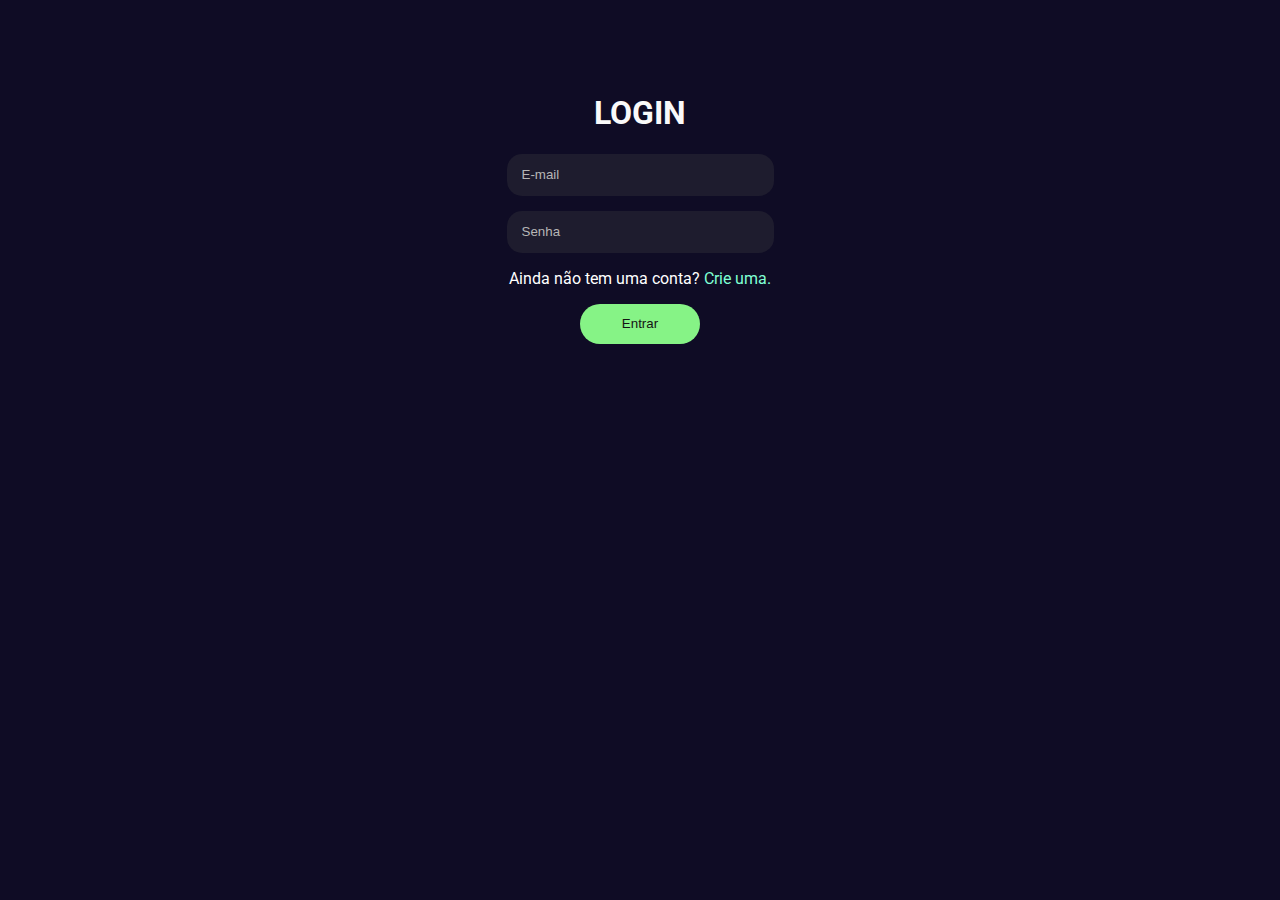
<file: index.html>
<!DOCTYPE html>

<html lang="en">

<head>

    <meta charset="UTF-8">
    <meta http-equiv="X-UA-Compatible" content="IE=edge">
    <meta name="viewport" content="width=device-width, initial-scale=1.0">
    <link rel="preconnect" href="https://fonts.googleapis.com">
    <link rel="preconnect" href="https://fonts.gstatic.com" crossorigin>
    <link rel="stylesheet" href="https://fonts.googleapis.com/css2?family=Roboto:wght@400;700&display=swap">
    <link rel="stylesheet" href="css/style.css">
    <title>ENTRAR</title>
 
</head>

<body id="principal">

    <div id="login">

        <div class="caixa">
            
            <h1>LOGIN</h1>

            <div class="email">
                <input type="email" placeholder="E-mail">
            </div>

            <div class="senha">
                <input type="text" placeholder="Senha">
            </div>

            <div class="entrar">
                <p>Ainda não tem uma conta? <a href="cadastro.html">Crie uma.</a></p>
                <input type="submit" value="Entrar">
            </div>

        </div>

    </div>
    
</body>

</html>
</file>
<file: css/style.css>
body {
    font-family: 'Roboto', sans-serif;
    background-color: #0f0c25;
    color: #fff;
}

a {
    text-decoration: none;
    color: aquamarine;
}

#login {
    text-align: center;
    justify-content: center;
    align-items: center;
    display: flex;
    flex-direction: row;
}

.name input {
    border-radius: 15px;
    border: none;
    width: 250px;
    height: 40px;
    padding-left: 15px;
    background-color: #1e1c2e;
    color: #b6b6b6;
    margin-bottom: 15px;
}

.email input {
    border-radius: 15px;
    border: none;
    width: 250px;
    height: 40px;
    padding-left: 15px;
    background-color: #1e1c2e;
    color: #b6b6b6;
}

.senha input {
    border-radius: 15px;
    border: none;
    width: 250px;
    height: 40px;
    padding-left: 15px;
    background-color: #1e1c2e;
    color: #b6b6b6;
    margin-top: 15px;
}

.entrar input {
    cursor: pointer;
    width: 120px;
    height: 40px;
    border-radius: 20px;
    border: none;
    background-color: rgb(134, 243, 134);
    color: #141414;
}

input::placeholder {
    color: #b6b6b6;
}

h1 {
    color: #FAFAFA;
}

.caixa {
    margin-top: 65px;
}

input:focus {
    outline: none;
}
</file>
